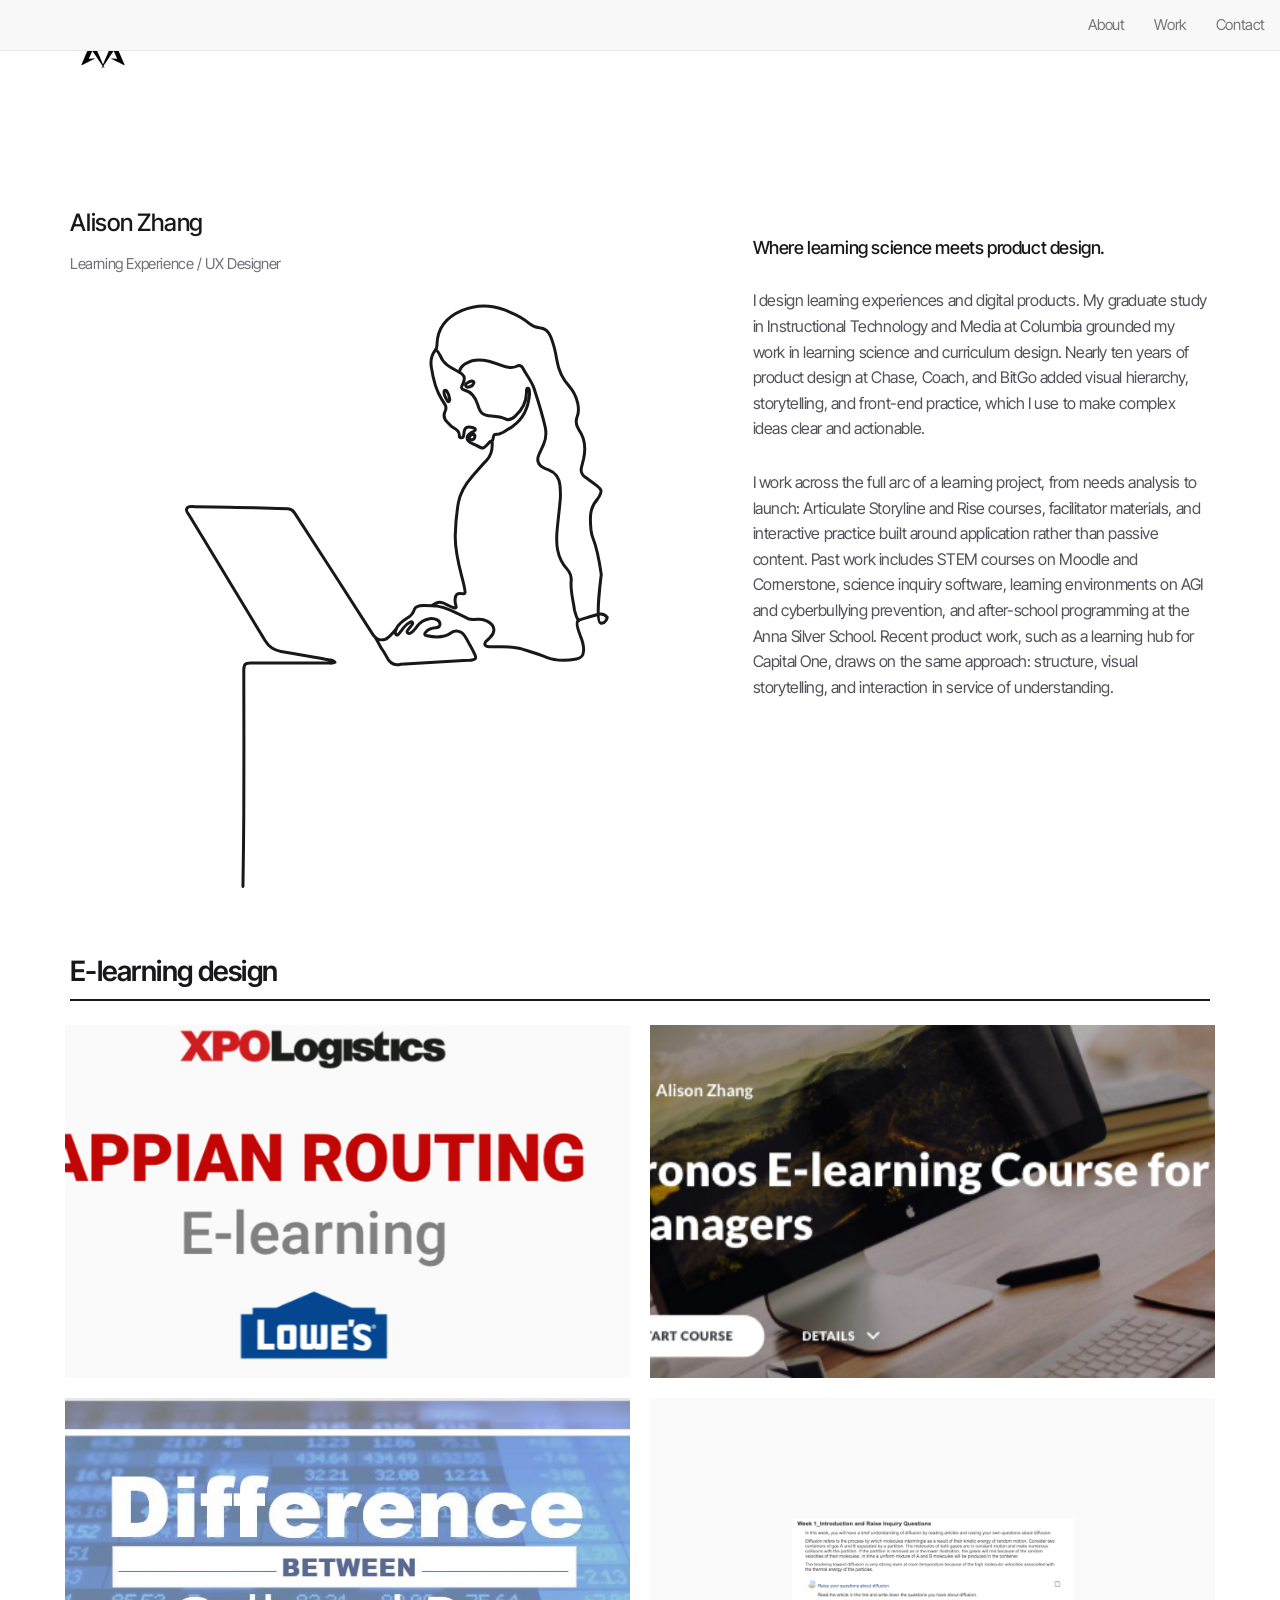
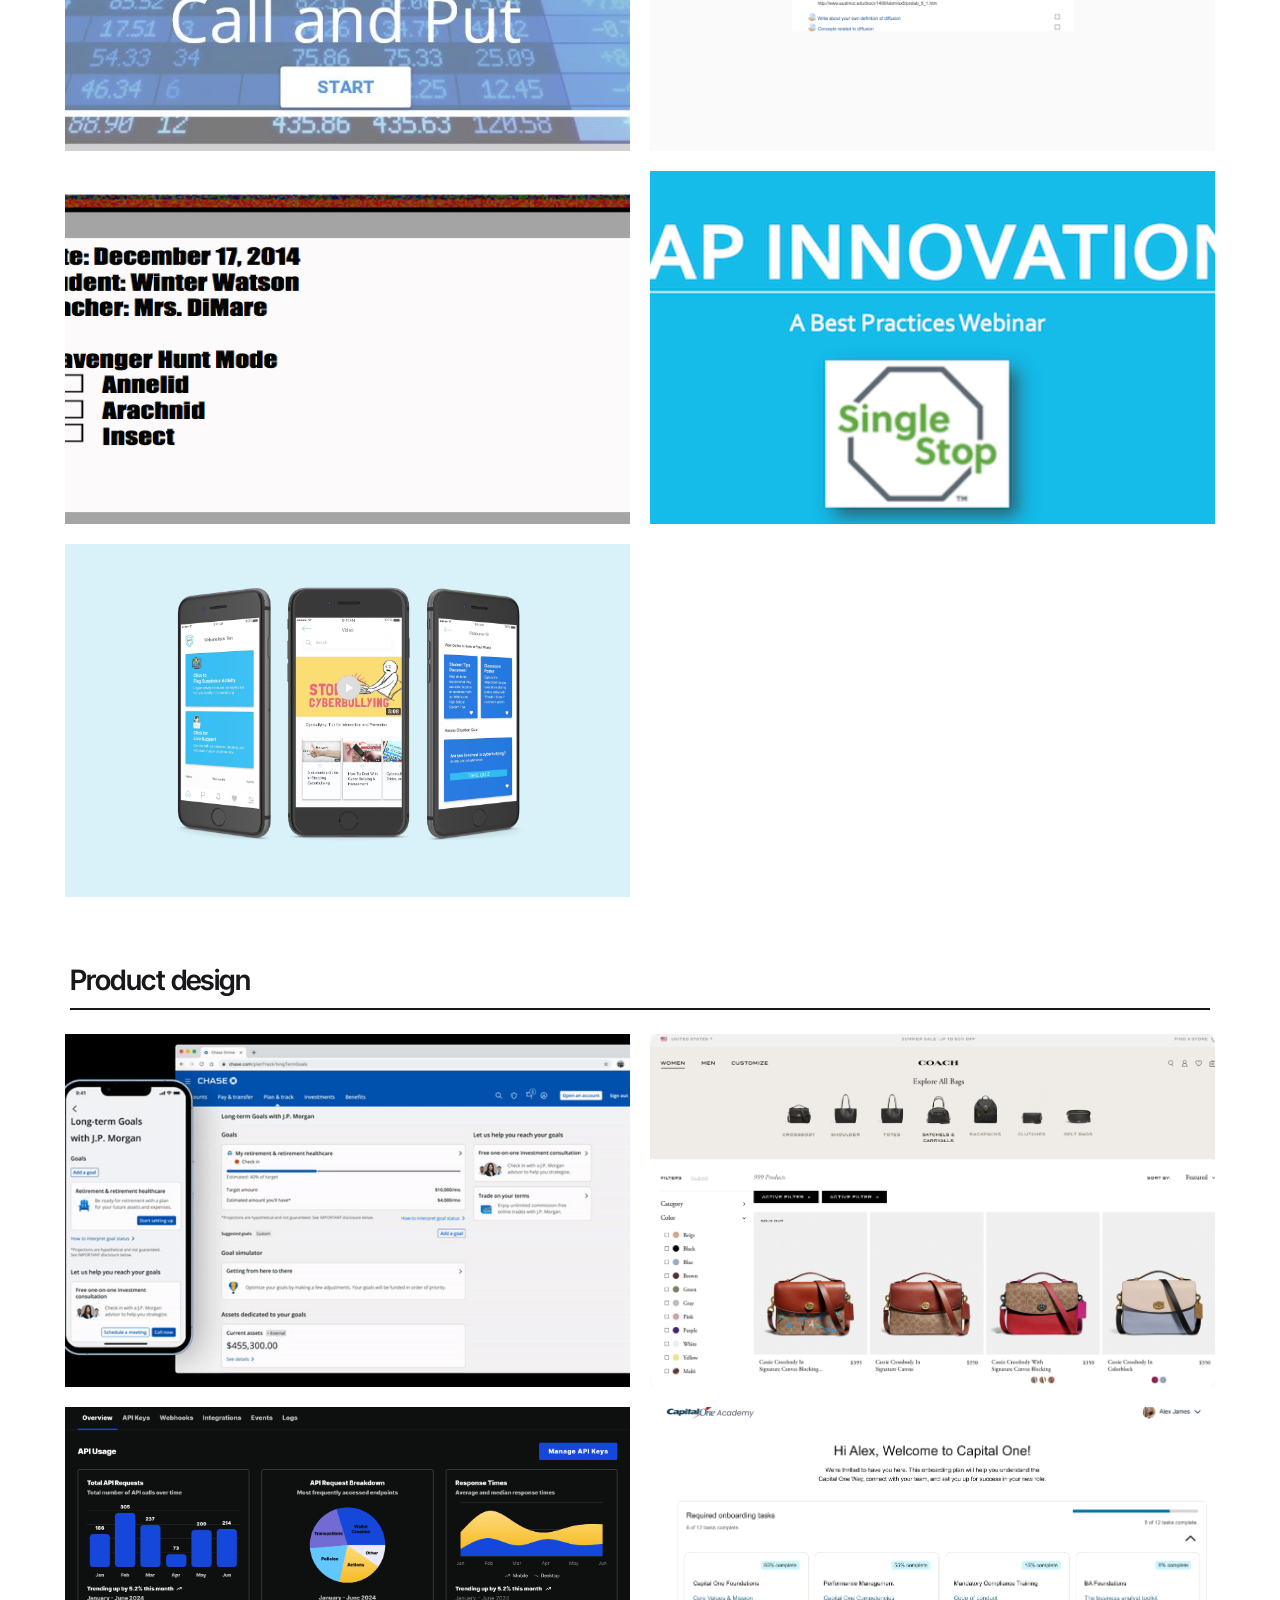
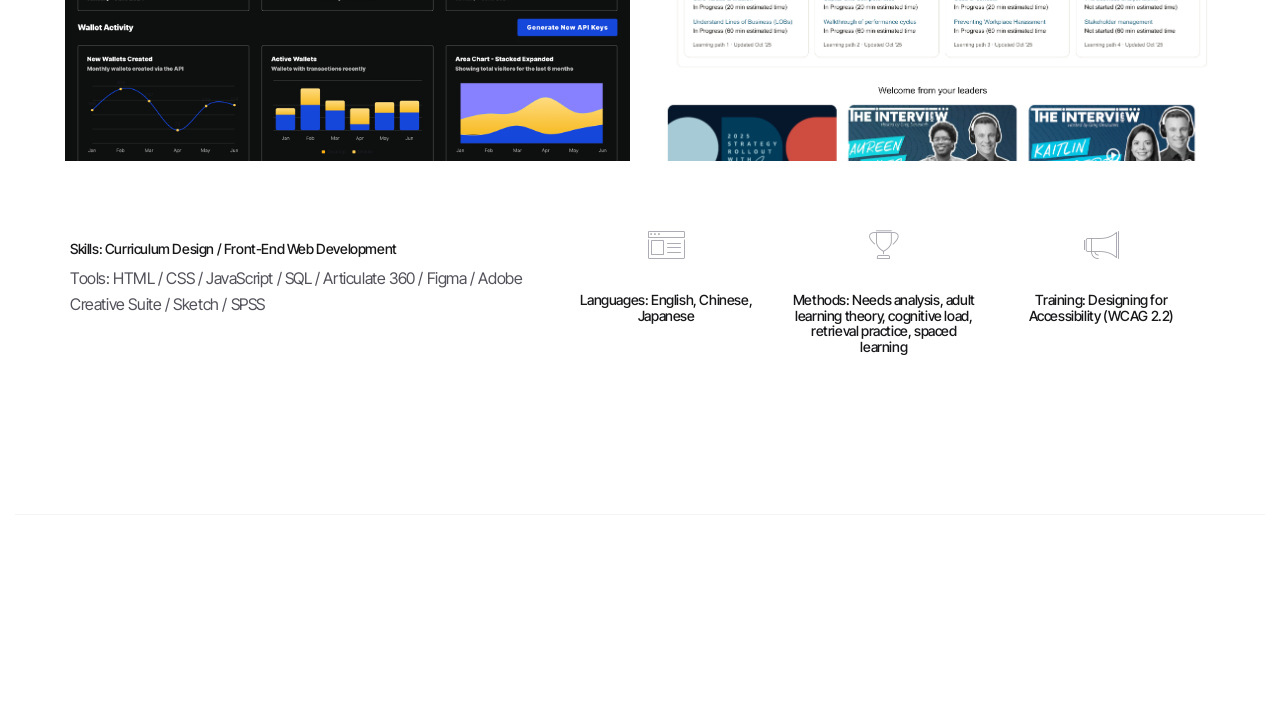
<file: index.html>
<!doctype html>
<!--[if lt IE 7]>      <html class="no-js lt-ie9 lt-ie8 lt-ie7" lang=""> <![endif]-->
<!--[if IE 7]>         <html class="no-js lt-ie9 lt-ie8" lang=""> <![endif]-->
<!--[if IE 8]>         <html class="no-js lt-ie9" lang=""> <![endif]-->
<!--[if gt IE 8]><!-->
<html class="no-js" lang="">
<!--<![endif]-->
<head>
<meta charset="utf-8">
<meta name="description" content="">
<meta name="viewport" content="width=device-width, initial-scale=1">
<title>Alison</title>



<link rel="stylesheet" href="css/bootstrap.min.css">
<link rel="stylesheet" href="css/flexslider.css">
<link rel="stylesheet" href="css/jquery.fancybox.css">
<link rel="stylesheet" href="css/main.css">
<link rel="stylesheet" href="css/responsive.css">
<link rel="stylesheet" href="css/animate.min.css">
<link rel="stylesheet" href="css/font-icon.css">
<link rel="stylesheet" href="https://maxcdn.bootstrapcdn.com/font-awesome/4.4.0/css/font-awesome.min.css">


<link rel="shortcut icon" type="image/png" href="images/logo.png">



<style>
  .bio-signature { width: 100%; max-width: 460px; margin: 12px auto 0; }
  .bio-signature svg { display: block; width: 100%; height: auto; }
  .bio-signature .sig-stroke {
    fill: none;
    stroke: #18181b;
    stroke-width: 2.5;
    stroke-linecap: round;
    stroke-linejoin: round;
    stroke-dasharray: 1;
    stroke-dashoffset: 1;
  }
  .bio-signature.is-drawn .sig-stroke {
    animation: sig-draw 1.8s cubic-bezier(0.23, 1, 0.32, 1) forwards;
  }
  @keyframes sig-draw { to { stroke-dashoffset: 0; } }
  @media (prefers-reduced-motion: reduce) {
    .bio-signature .sig-stroke { stroke-dashoffset: 0; animation: none; }
  }
</style>
</head>
<body>
<!-- header top section -->
<section class="banner" role="banner">
  <header id="header">
    <div class="header-content clearfix"> <a class="logo" href="index.html"><img src="images/logo.jpg" alt=""></a>
      <nav class="navigation" role="navigation">
        <ul class="primary-nav">
          <li>Drop a line. </li>
          <li><a href="mailto:interactionaz@gmail.com">interactionaz@gmail.com</a></li>
                    <a href="https://www.linkedin.com/in/yzalison/" target="_blank"><i class="fa fa-linkedin-square"></i></a>
                    <a href="https://www.facebook.com/yinjia.zhang.1?fref=ts" target="_blank"><i class="fa fa-facebook"></i></a>

  
        </ul>
      </nav>
      <a href="#" class="nav-toggle">Menu<span></span></a> </div>
  </header>
</section>
<!-- header top section --> 
    <div class="container-fluid">
        <nav class="navbar navbar-default navbar-fixed-top NavRow">
            <div class="container-fluid">
                <!-- Brand and toggle get grouped for better mobile display -->
                <div class="navbar-header navHeader">
                    <button type="button" class="navbar-toggle collapsed" data-toggle="collapse" data-target="#navbar-collapsed" aria-expanded="false">
                        <span class="sr-only">Toggle navigation</span>
                        <span class="icon-bar"></span>
                        <span class="icon-bar"></span>
                        <span class="icon-bar"></span>
                    </button>
                </div>
                <!-- Collect the nav links, forms, and other content for toggling -->
                <div class="collapse navbar-collapse" id="navbar-collapsed">
                    <ul class="nav navbar-nav navbar-right navList">
                        <li><a href="index.html#hero">About <span class="sr-only">(current)</span></a></li>
                        <li><a href="index.html#portfolio">Work</a></li>
                        <!-- <li><a href="index.html#moreInfo">More Info</a></li> -->
                        <li><a href="index.html#contactMe">Contact</a></li>
                    </ul>
                   
                    
                </div>
                <!-- /.navbar-collapse -->
            </div>
            <!-- /.container-fluid -->
        </nav>

<!-- header content section -->
<section id="hero" class="section ">
  <div class="container">
    <div class="row">
      <div class="col-md-7 col-sm-6 hero">
        <div class="hero-content reveal">
          <h1>Alison Zhang</h1>
          <h3>Learning Experience / UX Designer</h3>
                     <figure class="bio-signature" aria-hidden="true">
        <svg viewBox="179 56 385 520" xmlns="http://www.w3.org/2000/svg">
          <path class="sig-stroke" style="animation-delay:0s" pathLength="1" d="M408.5,115.1C408.5,115.1 405.8,110.2 404.7,110.2"/>
          <path class="sig-stroke" style="animation-delay:0.45s" pathLength="1" d="M401.0,324.3C401.0,324.3 400.4,324.9 404.7,322.5C409.0,320.1 413.4,323.3 413.4,323.3C413.4,323.3 418.5,325.7 418.5,325.7C419.0,325.9 419.5,326.1 420.0,326.2C421.5,326.6 422.3,326.0 421.7,324.4C421.1,322.6 420.8,320.8 421.0,319.0C421.2,315.1 422.7,313.7 426.7,314.3C429.3,314.7 429.6,314.0 429.2,311.7C428.6,307.5 427.5,303.5 426.4,299.5C423.5,288.4 420.8,277.2 421.1,265.6C421.3,256.4 422.1,247.3 423.7,238.3C425.2,229.6 429.7,222.5 435.4,216.0C439.3,211.7 443.0,207.2 447.1,203.0C451.1,198.8 452.3,193.9 452.0,188.4C452.0,187.7 452.0,186.9 451.2,186.7C450.5,186.6 450.1,187.2 449.6,187.7C449.5,187.8 449.4,188.0 449.3,188.1C444.5,193.6 444.5,193.5 438.5,190.1C437.0,189.3 435.4,188.7 434.0,188.0C430.2,185.9 430.0,182.7 433.5,180.2C434.3,179.6 435.2,179.2 436.1,178.8C437.0,178.3 438.2,177.9 437.9,176.7C437.7,175.7 436.4,175.6 435.5,175.3C430.6,174.1 428.7,175.4 428.3,180.3C428.3,181.1 428.1,182.0 427.9,182.8C427.7,183.4 427.1,183.9 426.4,183.9C425.4,184.0 424.4,183.5 424.5,182.7C425.0,178.1 421.6,176.7 418.6,174.8C417.2,174.0 416.3,172.4 415.0,171.4C411.6,168.5 410.9,165.0 412.8,161.1C413.7,159.2 413.4,157.6 412.4,155.9C411.5,154.5 410.7,153.1 409.8,151.7C404.4,143.3 402.4,133.9 401.0,124.3C400.3,119.4 401.1,114.6 404.4,110.6C405.3,109.5 405.7,108.3 405.7,107.0C405.8,106.5 405.8,106.0 405.8,105.5C406.3,91.4 414.0,82.8 426.4,77.5C438.3,72.5 450.3,72.3 462.4,76.9C469.8,79.7 476.9,82.8 482.9,88.1C485.4,90.2 488.3,91.4 491.5,91.7C496.5,92.0 499.3,94.9 501.0,99.3C503.6,105.7 505.1,112.3 506.2,119.1C507.5,127.2 510.8,134.3 516.3,140.5C520.0,144.7 522.4,149.5 523.6,155.0C524.4,158.9 524.6,162.7 523.1,166.3C521.6,170.3 522.2,173.8 524.6,177.2C529.8,184.5 530.4,192.6 528.6,201.1C528.0,203.5 527.4,205.9 526.8,208.4C525.9,211.8 526.8,214.6 529.7,216.7C533.1,219.2 536.5,221.6 539.8,224.1C543.7,227.1 544.0,228.5 541.6,232.9C541.2,233.6 540.8,234.4 540.3,235.0C533.2,242.6 533.8,251.7 534.7,261.0C535.0,263.3 535.4,265.6 536.3,267.8C540.3,277.6 541.8,287.9 543.3,298.3C543.3,298.3 538.2,337.7 542.6,338.9C547.0,340.1 548.3,334.2 548.3,334.2C546.0,331.1 543.5,330.8 540.1,331.8C536.8,332.7 525.8,336.2 524.3,336.6C521.2,337.9 524.6,346.5 525.8,349.6C527.5,353.6 528.8,357.8 528.5,362.2C528.2,366.4 526.7,368.2 522.5,369.0C514.1,370.5 505.8,371.0 497.5,367.6C490.7,364.8 483.6,362.8 476.6,360.6C468.5,358.1 460.1,359.1 451.8,358.8C449.8,358.7 447.0,359.6 446.0,357.1C444.9,354.6 447.9,353.6 449.2,352.1C449.4,351.8 449.7,351.6 449.9,351.4C455.3,346.4 454.4,340.6 447.7,337.3C445.7,336.4 443.6,335.9 441.5,335.8C440.1,335.8 434.0,336.3 432.2,335.4C427.2,332.9 422.1,330.4 416.9,328.1C408.3,324.2 403.3,324.3 394.2,324.2C392.7,324.2 388.2,324.6 387.0,327.3C386.0,330.4 384.2,333.1 380.9,334.7C377.6,336.8 374.6,339.1 372.4,342.4C371.4,344.0 370.5,345.6 371.0,347.5C371.4,349.0 372.5,349.5 373.5,348.3C375.1,346.6 376.4,344.6 377.9,342.8C379.3,341.0 380.9,339.3 383.1,338.3C383.9,337.9 384.7,337.6 385.3,338.5C385.7,339.2 385.4,339.8 384.9,340.4C383.8,341.8 382.5,343.1 381.5,344.6C380.9,345.4 380.3,346.4 381.3,347.3C382.2,348.0 383.3,347.6 384.1,347.0C386.3,345.7 387.7,343.6 389.2,341.6C391.8,338.0 395.3,336.0 399.6,335.3C401.8,335.0 404.0,335.2 405.9,336.3C407.5,337.2 408.6,338.5 408.2,340.4C407.8,342.1 406.4,342.8 404.8,342.9C401.7,343.1 398.9,344.0 396.7,346.2C395.0,348.0 395.1,349.1 397.6,349.6C404.6,351.1 411.5,351.7 417.7,347.1C420.5,345.0 423.2,345.2 426.1,346.7C429.4,348.2 431.8,355.3 433.9,358.2"/>
          <path class="sig-stroke" style="animation-delay:0.9s" pathLength="1" d="M451.8,187.2C454.1,183.3 451.5,180.6 456.7,180.9C458.2,181.0 459.8,180.0 461.3,179.2C464.0,177.6 466.7,176.0 469.3,174.2C478.7,167.6 482.4,158.1 483.3,147.2C483.3,147.1 483.3,146.9 483.3,146.7C483.0,145.2 483.6,142.6 481.8,142.5C480.4,142.4 480.8,145.0 480.7,146.3C480.6,154.4 476.9,160.7 471.1,165.9C468.8,168.0 466.2,169.7 463.0,168.1C459.3,166.3 455.4,166.0 451.4,165.7C444.0,165.1 441.9,163.4 439.9,156.2C438.1,150.2 435.1,145.6 428.7,143.9C426.4,143.4 425.8,141.9 427.0,139.8C427.4,139.1 427.7,138.3 428.0,137.5C429.5,133.2 428.5,131.2 424.6,129.0C418.3,125.5 411.2,122.8 408.5,115.1C408.4,114.9 408.3,114.8 408.2,114.7"/>
          <path class="sig-stroke" style="animation-delay:1.35s" pathLength="1" d="M354.3,351.1C354.3,351.1 358.4,358.5 358.4,358.5C359.8,361.1 361.8,363.5 363.1,366.2C365.8,372.0 369.7,375.2 375.5,373.4C395.3,372.3 414.0,371.2 432.8,370.1C433.6,370.0 434.5,370.0 435.3,369.8C438.4,369.1 438.8,368.6 437.7,365.8C436.6,363.2 435.3,360.6 433.9,358.2"/>
          <path class="sig-stroke" style="animation-delay:1.8s" pathLength="1" d="M416.5,151.8C416.1,149.2 415.6,146.8 414.0,144.8C413.8,144.4 413.2,144.1 412.8,144.1C412.0,144.2 411.7,144.9 411.7,145.5C411.6,148.1 412.9,150.3 414.2,152.4C414.5,153.0 415.0,154.0 415.9,153.5C416.3,153.3 416.3,152.3 416.5,151.8Z"/>
          <path class="sig-stroke" style="animation-delay:2.25s" pathLength="1" d="M435.2,136.4C433.9,136.5 432.7,136.9 431.6,137.7C430.7,138.4 429.3,138.9 429.8,140.3C430.4,141.9 432.0,141.6 433.3,141.2C434.7,140.8 436.0,140.0 436.5,138.5C437.0,137.3 436.6,136.5 435.2,136.4Z"/>
          <path class="sig-stroke" style="animation-delay:2.7s" pathLength="1" d="M435.2,185.7C436.8,185.4 437.4,184.0 437.6,182.5C437.7,181.6 437.1,181.0 436.1,181.0C434.4,181.2 432.6,182.9 432.9,184.1C433.1,185.3 434.0,185.6 435.2,185.7Z"/>
          <path class="sig-stroke" style="animation-delay:3.15s" pathLength="1" d="M243.4,559.5C243.4,559.5 244.1,514.2 244.1,499.1C244.4,459.5 244.1,419.8 244.1,380.2C244.1,379.5 244.1,378.9 244.1,378.2C244.3,373.3 245.0,372.5 250.1,372.4C271.6,372.4 293.1,372.4 314.5,372.4C316.5,372.4 318.5,372.9 320.4,371.8C319.1,369.5 316.7,370.0 314.7,369.6C301.6,367.3 288.5,364.8 275.3,362.7C269.3,361.8 265.1,359.0 261.9,353.6C241.0,318.8 219.8,284.1 198.8,249.3C197.7,247.4 195.2,245.5 196.4,243.1C197.8,240.4 200.9,241.6 203.2,241.6C229.2,241.7 255.2,242.6 281.2,243.2C284.0,243.3 285.3,244.7 286.6,246.7C294.8,259.3 302.9,271.9 311.0,284.5C324.7,305.6 338.3,326.7 351.8,348.0C352.6,349.2 353.5,350.2 354.3,351.1C357.3,354.2 362.6,352.5 362.6,352.5C365.3,351.5 371.5,344.1 371.5,344.1"/>
          <path class="sig-stroke" style="animation-delay:3.6s" pathLength="1" d="M524.3,337.1C524.3,337.1 522.2,333.7 520.9,328.2C520.0,320.8 517.7,313.6 518.0,305.0C518.5,301.5 517.7,297.2 514.7,293.8C505.7,283.8 505.2,271.9 506.5,259.5C507.3,251.4 508.3,243.3 509.0,235.2C509.3,231.6 509.1,227.9 508.8,224.2C508.3,217.9 505.4,213.2 499.2,210.8C497.5,210.2 495.8,209.4 494.3,208.5C490.0,205.9 489.1,202.9 491.0,198.3C492.3,195.3 493.8,192.3 495.1,189.2C497.1,184.5 497.5,179.7 496.3,174.6C493.9,163.9 490.6,153.4 487.2,143.0C485.1,136.5 480.6,131.4 477.6,125.5C476.6,123.5 474.6,122.9 472.5,124.0C467.8,126.3 463.5,125.0 459.1,123.1C450.7,119.6 438.4,116.4 430.6,121.4C430.6,121.4 424.8,123.9 424.6,129.0"/>
        </svg>
      </figure>
        </div>
        <!-- hero --> 
      </div>
      <div class="col-md-5 col-sm-6 hero">
        <div class="hero-content hero-copy reveal">
          <h3><br>Where learning science meets product design.</h3>
          <p>I design learning experiences and digital products. My graduate study in Instructional Technology and Media at Columbia grounded my work in learning science and curriculum design. Nearly ten years of product design at Chase, Coach, and BitGo added visual hierarchy, storytelling, and front-end practice, which I use to make complex ideas clear and actionable.</p>
          <p>I work across the full arc of a learning project, from needs analysis to launch: Articulate Storyline and Rise courses, facilitator materials, and interactive practice built around application rather than passive content. Past work includes STEM courses on Moodle and Cornerstone, science inquiry software, learning environments on AGI and cyberbullying prevention, and after-school programming at the Anna Silver School. Recent product work, such as a learning hub for Capital One, draws on the same approach: structure, visual storytelling, and interaction in service of understanding.</p>

        </div>
        <!-- hero --> 
      </div>
    </div>
  </div>
</section>
<!-- header content section --> 
<!-- portfolio grid section -->
<section id="portfolio">
  <div class="container">

    <div class="row">
      <div class="col-lg-12">
        <h3 class="portfolio-category">E-learning design</h3>
      </div>
    </div>
    <div class="row">

      <div class="col-sm-6 portfolio-item reveal"> <a href="work-details.html" class="portfolio-link">
        <div class="caption">
          <div class="caption-content">
            <h3>Various courses designed with Articulate Storyline at XPO Logistics</h3>
            <h4>Worked with subject experts to create courses and uploaded to LMS later to collect feedback. </h4>
          </div>
        </div>
                <img src="images/portfolio/001.jpg" class="img-responsive" alt=""> </a> </div>

      <div class="col-sm-6 portfolio-item reveal"> <a href="work-details2.html" class="portfolio-link">
        <div class="caption">
          <div class="caption-content">
                        <h3>Client courses and emloyees' handbook using Articulate Rise at XPO logistics</h3>
            <h4>Created emloyees' training materials</h4>
          </div>
        </div>
 <img src="images/portfolio/011.jpg" class="img-responsive" alt=""> </a> </div>

      <div class="col-sm-6 portfolio-item reveal"> <a href="work-details8.html" class="portfolio-link">
        <div class="caption">
          <div class="caption-content">
            <h3>Educational financial videos</h3>
            <h4>Individual projects on various Finance topics. </h4>
          </div>
        </div>
        <img src="images/portfolio/010.jpg" class="img-responsive" alt=""> </a> </div>

      <div class="col-sm-6 portfolio-item reveal"> <a href="work-details5.html" class="portfolio-link">
        <div class="caption">
          <div class="caption-content">
            <h3>10th Grade Biology Class on Moodle</h3>
            <h4>I designed a Moodle course using mindtools and cognitive tools that helps users represent what they know when they transform information into knowledge.</h4>
          </div>
        </div>
        <img src="images/portfolio/03.jpg" class="img-responsive thumb-50" alt=""> </a> </div>

      <div class="col-sm-6 portfolio-item reveal"> <a href="work-details3.html" class="portfolio-link">
        <div class="caption">
          <div class="caption-content">
            <h3>Country Garden Simulator</h3>
            <h4>This project is an attempt to provide an environment where students can learn life science in accordance with the national science standards, while engaging in an authentic process of scientific inquiry.</h4>
          </div>
        </div>
        <img src="images/portfolio/0101.jpg" class="img-responsive" alt=""> </a> </div>

      <div class="col-sm-6 portfolio-item reveal"> <a href="work-details6.html" class="portfolio-link">
        <div class="caption">
          <div class="caption-content">
            <h3>SNAP project at Single Stop</h3>
            <h4>Traning materials and assessment development for emloyees at Single Stop.</h4>
          </div>
        </div>
        <img src="images/portfolio/05.jpg" class="img-responsive" alt=""> </a> </div>

      <div class="col-sm-6 portfolio-item reveal"> <a href="work-details4.html" class="portfolio-link">
        <div class="caption">
          <div class="caption-content">
            <h3>Creating online learning environment to help prevent suicidal behaviors</h3>
            <h4>The project is based on theoretical understanding of how to provide users with skills to prevent them from getting involved in cyberbullying, both as victim and as perpetrator, and persuasive suicide information online through online communities.</h4>
          </div>
        </div>
        <img src="images/portfolio/anti-cover.jpg" class="img-responsive" alt="Anti app screens"> </a> </div>

    </div>

    <div class="row">
      <div class="col-lg-12">
        <h3 class="portfolio-category">Product design</h3>
      </div>
    </div>
    <div class="row">

      <div class="col-sm-6 portfolio-item reveal"> <a href="work-chase.html" class="portfolio-link">
        <div class="caption">
          <div class="caption-content">
            <h3>Chase</h3>
            <h4>Wealth Plan brings retirement, education, and healthcare goals into one advisor-led plan. Smart Money Awards, Best Digital Experience.</h4>
          </div>
        </div>
        <img src="images/portfolio/chase.jpg" class="img-responsive" alt="Chase Wealth Plan"> </a> </div>

      <div class="col-sm-6 portfolio-item reveal"> <a href="work-coach.html" class="portfolio-link">
        <div class="caption">
          <div class="caption-content">
            <h3>Coach</h3>
            <h4>A shopping experience that keeps the brand's craft visible from browse to checkout. Conversion up 200%.</h4>
          </div>
        </div>
        <img src="images/portfolio/coach.png" class="img-responsive" alt="Coach shopping experience"> </a> </div>

      <div class="col-sm-6 portfolio-item reveal"> <a href="work-bitgo.html" class="portfolio-link">
        <div class="caption">
          <div class="caption-content">
            <h3>BitGo</h3>
            <h4>A developer portal for institutional crypto custody APIs, built so documentation and integration are easier to follow.</h4>
          </div>
        </div>
        <img src="images/portfolio/bitgo.png" class="img-responsive" alt="BitGo developer portal"> </a> </div>

      <div class="col-sm-6 portfolio-item reveal"> <a href="work-capitalone.html" class="portfolio-link">
        <div class="caption">
          <div class="caption-content">
            <h3>Capital One</h3>
            <h4>A learning and development hub: course catalog, HR links, and peer feedback in one dashboard.</h4>
          </div>
        </div>
        <img src="images/portfolio/capital-one.png" class="img-responsive" alt="Capital One learning hub"> </a> </div>

    </div>
  </div>
</section>
<!-- portfolio grid section -->
<!-- service section -->
<section id="service" class="service section">
  <div class="container">
    <div class="row">
      <div class="col-md-5 col-sm-6 reveal">
        <h5> Skills: Curriculum Design / Front-End Web Development </h5>
        <p>Tools: HTML / CSS / JavaScript / SQL / Articulate 360 / Figma / Adobe Creative Suite / Sketch / SPSS </p>
      </div>
      <div class="col-md-7 col-sm-6 reveal">
        <div class="col-md-4 col-sm-6 service text-center"> <span class="icon icon-browser"></span>
          <div class="service-content">
            <h5>Languages: English, Chinese, Japanese</h5>
          </div>
        </div>
        <div class="col-md-4 col-sm-6 service text-center"> <span class="icon icon-trophy"></span>
          <div class="service-content">
            <h5>Methods: Needs analysis, adult learning theory, cognitive load, retrieval practice, spaced learning</h5>
          </div>
        </div>
        <div class="col-md-4 col-sm-6 service text-center"> <span class="icon icon-megaphone"></span>
          <div class="service-content">
            <h5>Training: Designing for Accessibility (WCAG 2.2)</h5>
          </div>
        </div>
      </div>
    </div>
  </div>
</section>


<!-- service section --> 
<!-- footer section -->
<a id="contactMe"></a>

<footer class="footer">
  <div class="container reveal">
    <div class="col-md-6 left">
      <h4>Let's work together</h4>
    <h4><i class="fa fa-heart"></i> Retro tech, guitar, yoga </h4>
      <p> Email : <a href="mailto:interactionaz@gmail.com"> interactionaz@gmail.com </a></p>
    </div>
    <div class="col-md-6 right">
      <p>© 2026 Alison Yinjia Zhang</p>
    </div>
  </div>
</footer>


<!-- footer section --> 

<!-- JS FILES --> 
<script src="https://ajax.googleapis.com/ajax/libs/jquery/1.11.3/jquery.min.js"></script> 
<script src="js/bootstrap.min.js"></script> 
<script src="js/jquery.fancybox.pack.js"></script> 
<script src="js/retina.min.js"></script> 
<script src="js/modernizr.js"></script> 
<script src="js/main.js"></script>

<script>
(function () {
  var sig = document.querySelector(".bio-signature");
  if (!sig) return;
  if (window.matchMedia("(prefers-reduced-motion: reduce)").matches) {
    sig.classList.add("is-drawn");
    return;
  }
  requestAnimationFrame(function () { sig.classList.add("is-drawn"); });
})();
</script>

<script>
(function () {
  var items = document.querySelectorAll(".reveal");
  if (!items.length) return;
  if (window.matchMedia("(prefers-reduced-motion: reduce)").matches) {
    items.forEach(function (el) { el.classList.add("is-visible"); });
    return;
  }
  var observer = new IntersectionObserver(function (entries) {
    entries.forEach(function (entry) {
      if (entry.isIntersecting) {
        entry.target.classList.add("is-visible");
        observer.unobserve(entry.target);
      }
    });
  }, { threshold: 0.15, rootMargin: "0px 0px -40px 0px" });
  items.forEach(function (el) { observer.observe(el); });
})();
</script>
</body>
</html>
</file>
<file: css/main.css>
/* ------------------------------------------------------------------------------
	Template Name: Flosix
	Author: Designstub
	Author URI: http://www.designstub.com
	License: GNU General Public License version 3.0
	License URI: http://www.gnu.org/licenses/gpl-3.0.html
	Version: 1.0

/* ------------------------------------------------------------------------------
	Typography
-------------------------------------------------------------------------------*/
@import url('https://fonts.googleapis.com/css2?family=Inter+Tight:ital,wght@0,400;0,450;0,500;0,600;0,700;1,400&display=swap');

p {
	font-size: 16px;
	line-height: 1.6;
	color: #52525b;
}
h1 {
	font-size: 18px;
	color: #18181b;
	font-weight: 500;
}
h2 {
	font-size: 18px;
	color: #18181b;
	font-weight: 500;
}
h3 {
	font-size: 16px;
	color: #18181b;
	font-weight: 450;
}
h4 {
	font-size: 14px;
	color: #52525b;
	font-weight: 400;
}
h5 {
	font-size: 14px;
	color: #18181b;
	font-weight: 500;
}
.btn {
	background-color: #18181b;
	margin: 40px;
	color: #fff;
	font-size: 14px;
	font-weight: 500;
	letter-spacing: 0;
	border-radius: 999px;
	padding: 10px 20px;
	display: inline-block;
	text-transform: none;
}
.btn:hover, .btn:focus {
	background-color: #3f3f46;
	color: #fff;
}
.btn-large {
	padding: 15px 40px;
}
/* ------------------------------------------------------------------------------
	Global Styles
-------------------------------------------------------------------------------*/
a {
	color: #52525b;
}
a:hover, a:focus {
	text-decoration: none;
	color: #18181b;
	-moz-transition: background-color, color, 0.3s;
	-o-transition: background-color, color, 0.3s;
	-webkit-transition: background-color, color, 0.3s;
	transition: background-color, color, 0.3s;
}
body {
	font-family: 'Inter Tight', ui-sans-serif, system-ui, -apple-system, BlinkMacSystemFont, "Segoe UI", sans-serif;
	font-weight: 400;
	font-size: 16px;
	letter-spacing: -0.025em;
	color: #18181b;
	background-color: #ffffff;
}
ul, ol {
	margin: 0;
	padding: 0;
}
ul li {
	list-style: none;
}
.section {
	padding: 50px 0;
}
.no-padding {
	padding: 0;
}
.no-gutter [class*=col-] {
	padding-right: 0;
	padding-left: 0;
}
.extra-padding {
	margin: 60px 0 0 100px;
}
/* ------------------------------------------------------------------------------
	 Header
-------------------------------------------------------------------------------*/
#header {
	position: fixed;
	width: 100%;
	z-index: 999;
}
#header .header-content {
	margin: 0 auto;
	padding: 28px 6%;
	width: 100%;
	-moz-transition: padding 0.3s;
	-o-transition: padding 0.3s;
	-webkit-transition: padding 0.3s;
	transition: padding 0.3s;
}
#header .logo {
	float: left;
}
#header.fixed {
	background-color: rgba(255, 255, 255, 1);
	border-bottom: 1px solid #f4f4f5;
}
#header.fixed .header-content {
	border-bottom: 0;
	padding: 20px 6%;
}
#header.fixed .nav-toggle {
	top: 18px;
}
.navigation.open {
	opacity: 0.9;
	visibility: visible;
	-moz-transition: opacity 0.5s;
	-o-transition: opacity 0.5s;
	-webkit-transition: opacity 0.5s;
	transition: opacity 0.5s;
}
.navigation {
	float: right;
}
.navigation li {
	display: inline-block;
}
.navigation, .navigation a {
	color: #18181b;
	font-size: 15px;
	font-weight: 500;
	margin-left: 32px;
	letter-spacing: -0.01em;
}
.navigation a {
	position: relative;
	padding-bottom: 2px;
}
.navigation a:after {
	content: "";
	position: absolute;
	left: 0;
	bottom: 0;
	width: 100%;
	max-width: 0;
	height: 1px;
	background-color: #18181b;
	-webkit-transition: max-width 0.25s ease;
	transition: max-width 0.25s ease;
}
.navigation a:hover, .navigation a.active {
	color: #18181b;
}
.navigation a:hover:after, .navigation a.active:after {
	max-width: 100%;
}
.nav-toggle {
	display: none;
	height: 44px;
	overflow: hidden;
	position: fixed;
	right: 5%;
	text-indent: 100%;
	top: 32px;
	white-space: nowrap;
	width: 44px;
	z-index: 99999;
	-moz-transition: all 0.3s;
	-o-transition: all 0.3s;
	-webkit-transition: all 0.3s;
	transition: all 0.3s;
}
.nav-toggle:before, .nav-toggle:after {
	border-radius: 50%;
	content: "";
	height: 100%;
	left: 0;
	position: absolute;
	top: 0;
	width: 100%;
	-moz-transform: translateZ(0);
	-ms-transform: translateZ(0);
	-webkit-transform: translateZ(0);
	transform: translateZ(0);
	-moz-backface-visibility: hidden;
	-webkit-backface-visibility: hidden;
	backface-visibility: hidden;
	-moz-transition-property: -moz-transform;
	-o-transition-property: -o-transform;
	-webkit-transition-property: -webkit-transform;
	transition-property: transform;
}
.nav-toggle:before {
	background-color: #18181b;
	-moz-transform: scale(1);
	-ms-transform: scale(1);
	-webkit-transform: scale(1);
	transform: scale(1);
	-moz-transition-duration: 0.3s;
	-o-transition-duration: 0.3s;
	-webkit-transition-duration: 0.3s;
	transition-duration: 0.3s;
}
.nav-toggle:after {
	background-color: #3f3f46;
	-moz-transform: scale(0);
	-ms-transform: scale(0);
	-webkit-transform: scale(0);
	transform: scale(0);
	-moz-transition-duration: 0s;
	-o-transition-duration: 0s;
	-webkit-transition-duration: 0s;
	transition-duration: 0s;
}
.nav-toggle span {
	background-color: #fff;
	bottom: auto;
	display: inline-block;
	height: 3px;
	left: 50%;
	position: absolute;
	right: auto;
	top: 50%;
	width: 18px;
	z-index: 10;
	-moz-transform: translateX(-50%) translateY(-50%);
	-ms-transform: translateX(-50%) translateY(-50%);
	-webkit-transform: translateX(-50%) translateY(-50%);
	transform: translateX(-50%) translateY(-50%);
}
.nav-toggle span:before, .nav-toggle span:after {
	background-color: #fff;
	content: "";
	height: 100%;
	position: absolute;
	right: 0;
	top: 0;
	width: 100%;
	-moz-transform: translateZ(0);
	-ms-transform: translateZ(0);
	-webkit-transform: translateZ(0);
	transform: translateZ(0);
	-moz-backface-visibility: hidden;
	-webkit-backface-visibility: hidden;
	backface-visibility: hidden;
	-moz-transition: -moz-transform 0.3s;
	-o-transition: -o-transform 0.3s;
	-webkit-transition: -webkit-transform 0.3s;
	transition: transform 0.3s;
}
.nav-toggle span:before {
	-moz-transform: translateY(-6px) rotate(0deg);
	-ms-transform: translateY(-6px) rotate(0deg);
	-webkit-transform: translateY(-6px) rotate(0deg);
	transform: translateY(-6px) rotate(0deg);
}
.nav-toggle span:after {
	-moz-transform: translateY(6px) rotate(0deg);
	-ms-transform: translateY(6px) rotate(0deg);
	-webkit-transform: translateY(6px) rotate(0deg);
	transform: translateY(6px) rotate(0deg);
}
.nav-toggle.close-nav:before {
	-moz-transform: scale(0);
	-ms-transform: scale(0);
	-webkit-transform: scale(0);
	transform: scale(0);
}
.nav-toggle.close-nav:after {
	-moz-transform: scale(1);
	-ms-transform: scale(1);
	-webkit-transform: scale(1);
	transform: scale(1);
}
.nav-toggle.close-nav span {
	background-color: rgba(255, 255, 255, 0);
}
.nav-toggle.close-nav span:before, .nav-toggle.close-nav span:after {
	background-color: #fff;
}
.nav-toggle.close-nav span:before {
	-moz-transform: translateY(0) rotate(45deg);
	-ms-transform: translateY(0) rotate(45deg);
	-webkit-transform: translateY(0) rotate(45deg);
	transform: translateY(0) rotate(45deg);
}
.nav-toggle.close-nav span:after {
	-moz-transform: translateY(0) rotate(-45deg);
	-ms-transform: translateY(0) rotate(-45deg);
	-webkit-transform: translateY(0) rotate(-45deg);
	transform: translateY(0) rotate(-45deg);
}
/* ------------------------------------------------------------------------------
	 Hero content
-------------------------------------------------------------------------------*/
.hero {
	margin-top: 140px;
}
.hero-content {
}
.hero h1 {
	font-size: 24px;
	font-weight: 500;
	text-transform: none;
	letter-spacing: -0.01em;
	color: #18181b;
}
.hero h3 {
	font-size: 15px;
	font-weight: 400;
	color: #71717a;
}
.navbar,
.navbar-nav > li > a {
	font-size: 15px;
}
.hero h4 {
	font-weight: 400;
}
.hero p {
	padding-top: 20px;
}
.hero-copy h3,
.hero-copy p {
	color: #18181b;
	font-weight: 400;
}
.hero-copy h3 {
	font-size: 18px;
	line-height: 1.4;
	font-weight: 500;
}
.hero-copy p {
	font-size: 16px;
	line-height: 1.6;
	color: #52525b;
	padding-top: 18px;
	max-width: 60ch;
}
/* ------------------------------------------------------------------------------
	 Work
-------------------------------------------------------------------------------*/
.work-heading {
	font-size: 18px;
	font-weight: 500;
	color: #18181b;
	margin: 0 0 32px;
}
.work-heading-earlier {
	margin-top: 96px;
	margin-bottom: 4px;
}
.work-subheading {
	font-size: 14px;
	color: #71717a;
	margin: 0 0 32px;
}
.work-list {
	display: flex;
	flex-direction: column;
	gap: 80px;
}
.work-item {
	display: block;
	color: inherit;
}
.work-item:hover, .work-item:focus {
	color: inherit;
}
.work-cover {
	position: relative;
	width: 41.666%;
	margin: 0 auto;
	aspect-ratio: 16 / 10;
	border-radius: 16px;
	overflow: hidden;
	background-color: #fafafa;
	box-shadow: inset 0 0 0 1px rgba(228,228,231,.6);
}
.work-cover img {
	width: 100%;
	height: 100%;
	object-fit: cover;
	display: block;
	-webkit-transition: transform 0.4s ease;
	transition: transform 0.4s ease;
}
.work-item:hover .work-cover img {
	transform: scale(1.015);
}
.work-context {
	display: block;
	margin-top: 20px;
	font-size: 14px;
	color: #71717a;
}
.work-title {
	margin: 6px 0 0;
	font-size: 28px;
	line-height: 1.25;
	font-weight: 600;
	letter-spacing: -0.02em;
	color: #18181b;
}
.work-item:hover .work-title {
	color: #52525b;
}
.work-desc {
	margin: 8px 0 0;
	font-size: 18px;
	line-height: 1.5;
	color: #71717a;
	max-width: 60ch;
}
.work-tags {
	margin-top: 20px;
	display: flex;
	flex-wrap: wrap;
	align-items: flex-start;
	justify-content: space-between;
	gap: 12px 24px;
}
.tag-row {
	display: flex;
	flex-wrap: wrap;
	gap: 8px;
}
.tag-row-right {
	margin-left: auto;
	justify-content: flex-end;
}
.tag-pill {
	border: 1px solid #d4d4d8;
	border-radius: 999px;
	padding: 4px 12px;
	font-size: 13px;
	color: #3f3f46;
}
.tag-chip {
	background-color: #f4f4f5;
	color: #52525b;
	border-radius: 6px;
	padding: 5px 10px;
	font-size: 13px;
}
.work-extra {
	margin-top: 56px;
	padding-top: 32px;
	border-top: 1px solid #f4f4f5;
}
.work-extra-heading {
	font-size: 13px;
	font-weight: 500;
	color: #a1a1aa;
	margin: 0 0 12px;
}
.work-gallery {
	display: flex;
	flex-direction: column;
	gap: 20px;
	margin-top: 20px;
}
.work-gallery img {
	width: 83.333%;
	align-self: flex-start;
	margin: 0;
	border-radius: 12px;
	display: block;
}
.work-gallery img.small-img {
	width: 41.666%;
}
.work-gallery.shrink-50 img {
	width: 46%;
}
.work-gallery.shrink-30 img {
	width: 58.333%;
}
.work-links {
	display: flex;
	flex-wrap: wrap;
	gap: 10px;
	margin-top: 20px;
}
.work-links .btn {
	margin: 0;
	font-size: 15px;
	font-weight: 600;
	padding: 12px 24px;
	box-shadow: 0 2px 8px rgba(0,0,0,.15);
	transition: transform 0.15s ease, box-shadow 0.15s ease;
}
.work-links .btn:hover {
	transform: translateY(-1px);
	box-shadow: 0 4px 12px rgba(0,0,0,.2);
}
.work-stats {
	display: flex;
	flex-wrap: wrap;
	gap: 32px;
	margin-top: 20px;
}
.work-stat {
	min-width: 120px;
}
.work-stat-number {
	font-size: 36px;
	font-weight: 600;
	letter-spacing: -0.02em;
	color: #18181b;
}
.work-stat-label {
	margin-top: 4px;
	font-size: 13px;
	color: #71717a;
}
.work-quote {
	margin: 0;
	padding-left: 20px;
	border-left: 2px solid #d4d4d8;
	font-size: 18px;
	line-height: 1.5;
	color: #3f3f46;
	font-style: italic;
}
/* ------------------------------------------------------------------------------
	 Portfolio grid (homepage)
-------------------------------------------------------------------------------*/
.portfolio-category {
	font-size: 28px;
	font-weight: 600;
	letter-spacing: -0.02em;
	color: #18181b;
	margin: 48px 0 24px;
	padding-bottom: 12px;
	border-bottom: 2px solid #18181b;
}
.row:first-child .portfolio-category {
	margin-top: 0;
}
#portfolio .portfolio-item {
	right: 0;
	margin: 0 0 20px;
	padding: 0 10px;
}
#portfolio .portfolio-item .portfolio-link {
	display: block;
	position: relative;
	margin: 0 auto;
	aspect-ratio: 16 / 10;
	overflow: hidden;
	background-color: #fafafa;
}
#portfolio .portfolio-item .portfolio-link img {
	width: 100%;
	height: 100%;
	object-fit: cover;
	display: block;
}
#portfolio .portfolio-item .portfolio-link img.thumb-50 {
	position: absolute;
	top: 50%;
	left: 50%;
	transform: translate(-50%, -50%);
	width: 50%;
	height: auto;
	object-fit: contain;
}
#portfolio .portfolio-item .portfolio-link .caption {
	position: absolute;
	z-index: 3;
	width: 100%;
	height: 100%;
	opacity: 0;
	background: rgba(24,24,27,.97);
	-webkit-transition: all ease .5s;
	-moz-transition: all ease .5s;
	transition: all ease .5s;
}
#portfolio .portfolio-item .portfolio-link .caption:hover {
	opacity: 1;
}
#portfolio .portfolio-item .portfolio-link .caption .caption-content {
	position: absolute;
	top: 50%;
	width: 100%;
	text-align: center;
	font-size: 16px;
	color: #fff;
	height: auto;
	margin-top: 0;
	-webkit-transform: translateY(-50%);
	transform: translateY(-50%);
	padding: 0 18px;
}
#portfolio .portfolio-item .portfolio-link .caption .caption-content i {
	margin-top: -12px;
}
#portfolio .portfolio-item .portfolio-link .caption .caption-content h3 {
	margin: 0;
	color: #fafafa;
	font-size: 17px;
	font-weight: 500;
	letter-spacing: -0.01em;
	text-transform: none;
}
#portfolio .portfolio-item .portfolio-link .caption .caption-content h4 {
	margin: 10px 0;
	color: #d4d4d8;
	font-size: 14px;
	line-height: 1.5;
	letter-spacing: 0;
	text-transform: none;
}
#portfolio * {
	z-index: 2;
}
/* ------------------------------------------------------------------------------
	 Service
-------------------------------------------------------------------------------*/
.service {
	margin-bottom: 50px;
}
.service h4 {
	font-size: 18px;
	color: #18181b;
	font-weight: 500;
	text-transform: none;
}
.service-content {
	margin-top: 30px;
}
.service .icon {
	color: #a1a1aa;
	font-size: 28px;
}
.service-content h5 {
	text-transform: none;
	font-weight: 500;
	color: #18181b;
}
/* ------------------------------------------------------------------------------
	 Footer
-------------------------------------------------------------------------------*/
.footer {
	text-align: left;
	background-color: #ffffff;
	border-top: 1px solid #f4f4f5;
	padding: 48px 7%;
	margin-top: 40px;
}
.footer h4 {
	color: #18181b;
	font-size: 18px;
	font-weight: 500;
	margin: 0 0 15px 0;
	padding: 0px;
}
.footer p {
	color: #71717a;
	font-size: 14px;
}
.footer a {
	color: #52525b;
}
.footer a:hover {
	text-decoration: underline;
	color: #18181b;
}
.footer .fa-heart {
	color: #e11d48;
	font-size: 11px;
	margin: 0 2px;
}
/* ------------------------------------------------------------------------------
	 Work Details
-------------------------------------------------------------------------------*/
.work-detail img {
	width: 100%;
	text-align: center;
	margin: 5% 0 5% 0;
}

.work-detail a
{
	color:#52525b;
}
/* ------------------------------------------------------------------------------
	 Scroll reveal
-------------------------------------------------------------------------------*/
.reveal {
	opacity: 0;
	transform: translateY(18px);
	transition: opacity 0.7s ease, transform 0.7s ease;
}
.reveal.is-visible {
	opacity: 1;
	transform: translateY(0);
}
@media (prefers-reduced-motion: reduce) {
	.reveal {
		opacity: 1;
		transform: none;
		transition: none;
	}
}
</file>
<file: css/responsive.css>
@media screen and (max-width: 1024px) {
#header .header-content {
	width: 90%;
}
#header .header-content {
	padding: 30px 0%;
}
#header.fixed .header-content {
    border-bottom: 0 none;
    padding: 25px 0;
}
.nav-toggle {
	display: block;
}
.navigation {
	position: fixed;
	background-color: #fff;
	width: 100%;
	height: 100%;
	top: 0;
	left: 0;
	z-index: 99999;
	visibility: hidden;
	opacity: 0;
	-webkit-transition: opacity 0.5s, visibility 0s 0.5s;
	transition: opacity 0.5s, visibility 0s 0.5s;
}
.navigation .primary-nav {
	position: relative;
	top: 45%;
	-moz-transform: translateY(-45%);
	-ms-transform: translateY(-45%);
	-webkit-transform: translateY(-45%);
	transform: translateY(-45%);
}
.navigation li {
	display: block;
	font-size: 20px;
		text-align: center;
	margin-bottom: 20px;
}
.navigation a {
	display: block;
	font-size: 20px;
	margin: 0;
	margin-left: 0px;
	text-align: center;
}
.flex-control-nav {
	bottom: 20px;
}
}
@media screen and (max-width: 768px) {
#header .header-content {
	padding: 30px 0%;
}
.navigation, .navigation a {
	margin-left: 0px;
}
.flexslider {
	padding-bottom: 80px;
}
.flex-control-nav {
	width: 100%;
}
.footer .footer-col {
	margin-bottom: 50px;
}
.hero {
	margin-top: 0px;
}
.hero-content h1 {
	margin-top: 25%;
	font-size: 22px;
}
.hero-content p {
	margin-top: 0px;

}
.hero-content h4 {
	margin-top: 25%;

}
.service {
    margin: 50px 0 50px 0;
}
.btn
{
margin-top:40%;	
}
}
@media screen and (max-width: 640px) {
#header .header-content {
	padding: 30px 0%;
}
.navigation, .navigation a {
	margin-left: 0px;
}
.hero {
	margin-top: 0px;
}
.hero-content h1 {
	margin-top: 25%;
	font-size: 22px;
}
.hero-content h4 {
	margin-top: 25%;

}
.service {
    margin: 50px 0 50px 0;
}
.btn
{
margin-top:10%;	
}
}
@media screen and (max-width: 480px) {
#header .header-content {
	padding: 30px 0%;
}
.navigation, .navigation a {
	margin-left: 0px;
}
.hero {
	margin-top: 0px;
}
.hero-content h1 {
	margin-top: 25%;
	font-size: 22px;
}
.hero-content h4 {
	margin-top: 25%;

}
.hero-content p {
    margin-top: 0px;
}

.extra-padding {
    margin: 50px 0px;
}
.service {
    margin: 50px 0 50px 0;
}
}
@media screen and (max-width: 320px) {
#header .header-content {
	padding: 30px 2%;
}
.navigation, .navigation a {
	margin-left: 0px;
}
.hero {
	margin-top: 0px;
}
.hero-content h1 {
	margin-top: 25%;
	font-size: 22px;
}
.hero-content h4 {
	margin-top: 25%;

}
.hero-content p {
    margin-top: 0px;
}
.service {
    margin: 50px 0 50px 0;
}
.extra-padding {
    margin: 50px 0px;
}
}
</file>
<file: css/font-icon.css>
/* ==========================================================================
	Font Icon (http://www.elegantthemes.com/blog/freebie-of-the-week/free-line-style-icons)
========================================================================== */
@font-face {
  font-family: "elegant-theme-line";
  src: url('../fonts/elegant-theme-line.ttf?1439850014') format('truetype'), url('../fonts/elegant-theme-line.eot?1439850014') format('embedded-opentype'), url('../fonts/elegant-theme-line.svg?1439850014') format('svg'), url('../fonts/elegant-theme-line.woff?1439850014') format('woff'); }
.icon {
  font-family: 'elegant-theme-line';
  speak: none;
  font-style: normal;
  font-weight: normal;
  font-variant: normal;
  text-transform: none;
  line-height: 1;
  /* Better Font Rendering =========== */
  -webkit-font-smoothing: antialiased;
  -moz-osx-font-smoothing: grayscale; }

.icon-mobile:before {
  content: "\e000"; }

.icon-laptop:before {
  content: "\e001"; }

.icon-desktop:before {
  content: "\e002"; }

.icon-tablet:before {
  content: "\e003"; }

.icon-phone:before {
  content: "\e004"; }

.icon-document:before {
  content: "\e005"; }

.icon-documents:before {
  content: "\e006"; }

.icon-search:before {
  content: "\e007"; }

.icon-clipboard:before {
  content: "\e008"; }

.icon-newspaper:before {
  content: "\e009"; }

.icon-notebook:before {
  content: "\e00a"; }

.icon-book-open:before {
  content: "\e00b"; }

.icon-browser:before {
  content: "\e00c"; }

.icon-calendar:before {
  content: "\e00d"; }

.icon-presentation:before {
  content: "\e00e"; }

.icon-picture:before {
  content: "\e00f"; }

.icon-pictures:before {
  content: "\e010"; }

.icon-video:before {
  content: "\e011"; }

.icon-camera:before {
  content: "\e012"; }

.icon-printer:before {
  content: "\e013"; }

.icon-toolbox:before {
  content: "\e014"; }

.icon-briefcase:before {
  content: "\e015"; }

.icon-wallet:before {
  content: "\e016"; }

.icon-gift:before {
  content: "\e017"; }

.icon-bargraph:before {
  content: "\e018"; }

.icon-grid:before {
  content: "\e019"; }

.icon-expand:before {
  content: "\e01a"; }

.icon-focus:before {
  content: "\e01b"; }

.icon-edit:before {
  content: "\e01c"; }

.icon-adjustments:before {
  content: "\e01d"; }

.icon-ribbon:before {
  content: "\e01e"; }

.icon-hourglass:before {
  content: "\e01f"; }

.icon-lock:before {
  content: "\e020"; }

.icon-megaphone:before {
  content: "\e021"; }

.icon-shield:before {
  content: "\e022"; }

.icon-trophy:before {
  content: "\e023"; }

.icon-flag:before {
  content: "\e024"; }

.icon-map:before {
  content: "\e025"; }

.icon-puzzle:before {
  content: "\e026"; }

.icon-basket:before {
  content: "\e027"; }

.icon-envelope:before {
  content: "\e028"; }

.icon-streetsign:before {
  content: "\e029"; }

.icon-telescope:before {
  content: "\e02a"; }

.icon-gears:before {
  content: "\e02b"; }

.icon-key:before {
  content: "\e02c"; }

.icon-paperclip:before {
  content: "\e02d"; }

.icon-attachment:before {
  content: "\e02e"; }

.icon-pricetags:before {
  content: "\e02f"; }

.icon-lightbulb:before {
  content: "\e030"; }

.icon-layers:before {
  content: "\e031"; }

.icon-pencil:before {
  content: "\e032"; }

.icon-tools:before {
  content: "\e033"; }

.icon-tools-2:before {
  content: "\e034"; }

.icon-scissors:before {
  content: "\e035"; }

.icon-paintbrush:before {
  content: "\e036"; }

.icon-magnifying-glass:before {
  content: "\e037"; }

.icon-circle-compass:before {
  content: "\e038"; }

.icon-linegraph:before {
  content: "\e039"; }

.icon-mic:before {
  content: "\e03a"; }

.icon-strategy:before {
  content: "\e03b"; }

.icon-beaker:before {
  content: "\e03c"; }

.icon-caution:before {
  content: "\e03d"; }

.icon-recycle:before {
  content: "\e03e"; }

.icon-anchor:before {
  content: "\e03f"; }

.icon-profile-male:before {
  content: "\e040"; }


.icon-profile-female:before {
  content: "\e041"; }

.icon-bike:before {
  content: "\e042"; }

.icon-wine:before {
  content: "\e043"; }

.icon-hotairballoon:before {
  content: "\e044"; }

.icon-globe:before {
  content: "\e045"; }

.icon-genius:before {
  content: "\e046"; }

.icon-map-pin:before {
  content: "\e047"; }

.icon-dial:before {
  content: "\e048"; }

.icon-chat:before {
  content: "\e049"; }

.icon-heart:before {
  content: "\e04a"; }

.icon-cloud:before {
  content: "\e04b"; }

.icon-upload:before {
  content: "\e04c"; }

.icon-download:before {
  content: "\e04d"; }

.icon-target:before {
  content: "\e04e"; }

.icon-hazardous:before {
  content: "\e04f"; }

.icon-piechart:before {
  content: "\e050"; }

.icon-speedometer:before {
  content: "\e051"; }

.icon-global:before {
  content: "\e052"; }

.icon-compass:before {
  content: "\e053"; }

.icon-lifesaver:before {
  content: "\e054"; }

.icon-clock:before {
  content: "\e055"; }

.icon-aperture:before {
  content: "\e056"; }

.icon-quote:before {
  content: "\e057"; }

.icon-scope:before {
  content: "\e058"; }

.icon-alarmclock:before {
  content: "\e059"; }

.icon-refresh:before {
  content: "\e05a"; }

.icon-happy:before {
  content: "\e05b"; }

.icon-sad:before {
  content: "\e05c"; }

.icon-facebook:before {
  content: "\e05d"; }

.icon-twitter:before {
  content: "\e05e"; }

.icon-googleplus:before {
  content: "\e05f"; }

.icon-rss:before {
  content: "\e060"; }

.icon-tumblr:before {
  content: "\e061"; }

.icon-linkedin:before {
  content: "\e062"; }

.icon-dribbble:before {
  content: "\e063"; }
</file>
